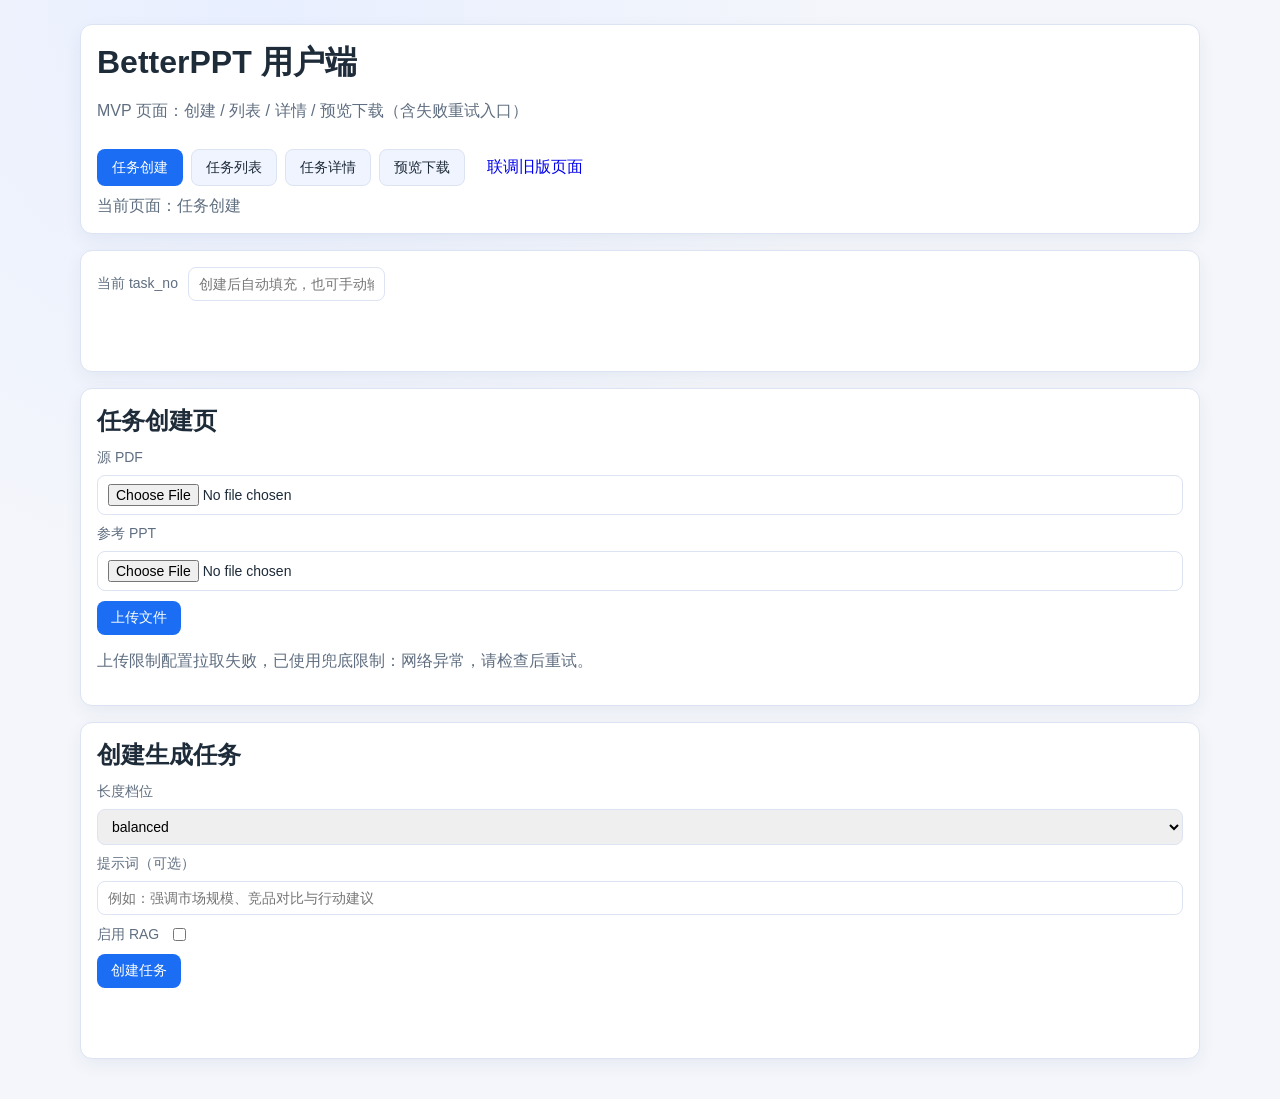
<file: source/frontend/index.html>
﻿<!doctype html>
<html lang="zh-CN">
<head>
  <meta charset="UTF-8" />
  <meta name="viewport" content="width=device-width, initial-scale=1.0" />
  <title>BetterPPT 控制台</title>
  <link rel="stylesheet" href="./styles.css" />
</head>
<body>
  <main class="container">
    <header class="app-header card">
      <div>
        <h1>BetterPPT 用户端</h1>
        <p class="hint">MVP 页面：创建 / 列表 / 详情 / 预览下载（含失败重试入口）</p>
      </div>
      <nav class="app-nav" id="appNav">
        <button type="button" class="secondary" data-route="/app/create">任务创建</button>
        <button type="button" class="secondary" data-route="/app/tasks">任务列表</button>
        <button type="button" class="secondary" data-route="/app/detail">任务详情</button>
        <button type="button" class="secondary" data-route="/app/result">预览下载</button>
        <a class="secondary nav-link" href="./legacy.html">联调旧版页面</a>
      </nav>
      <div class="route-state">
        <span class="hint" id="routeStatus"></span>
      </div>
    </header>

    <section class="card">
      <div class="row row-inline">
        <label for="taskNoInput">当前 task_no</label>
        <input id="taskNoInput" type="text" placeholder="创建后自动填充，也可手动输入" />
      </div>
      <p id="taskOperationStatus" class="hint task-operation-status"></p>
    </section>

    <section id="viewCreate" class="app-view">
      <section class="card">
        <h2>任务创建页</h2>
        <div class="row">
          <label>源 PDF</label>
          <input id="pdfFile" type="file" accept=".pdf,application/pdf" />
        </div>
        <div class="row">
          <label>参考 PPT</label>
          <input id="pptFile" type="file" accept=".ppt,.pptx,application/vnd.ms-powerpoint,application/vnd.openxmlformats-officedocument.presentationml.presentation" />
        </div>
        <button id="uploadBtn">上传文件</button>
        <p id="uploadStatus" class="hint"></p>
      </section>

      <section class="card">
        <h2>创建生成任务</h2>
        <div class="row">
          <label>长度档位</label>
          <select id="detailLevel">
            <option value="concise">concise</option>
            <option value="balanced" selected>balanced</option>
            <option value="detailed">detailed</option>
          </select>
        </div>
        <div class="row">
          <label>提示词（可选）</label>
          <input id="prompt" type="text" placeholder="例如：强调市场规模、竞品对比与行动建议" />
        </div>
        <div class="row row-inline">
          <label>启用 RAG</label>
          <input id="ragEnabled" type="checkbox" />
        </div>
        <button id="createTaskBtn">创建任务</button>
        <p id="taskCreateStatus" class="hint"></p>
      </section>
    </section>

    <section id="viewTasks" class="app-view hidden">
      <section class="card">
        <h2>任务列表页</h2>
        <div class="toolbar">
          <button id="refreshTaskListBtn">刷新列表</button>
          <span id="taskListStatus" class="hint"></span>
        </div>
        <div id="taskListPanel" class="task-list"></div>
      </section>

      <section class="card">
        <h2>指标看板</h2>
        <div class="toolbar">
          <label for="metricsDaysInput">统计天数</label>
          <input id="metricsDaysInput" type="number" min="1" max="365" value="7" />
          <button id="metricsRefreshBtn">刷新指标</button>
          <span id="metricsStatus" class="hint"></span>
        </div>
        <div id="metricsPanel"></div>
      </section>
    </section>

    <section id="viewDetail" class="app-view hidden">
      <section class="card">
        <h2>任务详情页（进度 + 日志）</h2>
        <div class="action-row">
          <button id="refreshTaskBtn">查询任务</button>
          <button id="pollTaskBtn">开始轮询</button>
          <button id="stopPollBtn">停止轮询</button>
          <button id="cancelTaskBtn" class="secondary">取消任务</button>
          <button id="retryTaskBtn" class="secondary">重试任务</button>
        </div>
        <div id="taskDetail" class="task-detail"></div>
      </section>

      <section class="card">
        <h2>任务回放</h2>
        <div class="toolbar">
          <button id="replayRefreshBtn">刷新回放</button>
          <span id="replayStatus" class="hint"></span>
        </div>
        <div id="replayPanel" class="task-detail"></div>
      </section>

      <section class="card">
        <h2>可观测面板</h2>
        <div class="toolbar">
          <button id="observabilityRefreshBtn">刷新可观测数据</button>
          <span id="observabilityStatus" class="hint"></span>
        </div>
        <div id="observabilityPanel"></div>
      </section>
    </section>

    <section id="viewResult" class="app-view hidden">
      <section class="card">
        <h2>结果预览与下载页</h2>
        <div class="action-row">
          <button id="previewBtn">获取预览</button>
          <button id="resultBtn">获取下载链接</button>
        </div>
        <p id="previewStatus" class="hint"></p>
        <div id="previewPanel"></div>
        <p id="downloadLink"></p>
      </section>
    </section>
  </main>

  <script type="module" src="./app.js"></script>
</body>
</html>
</file>
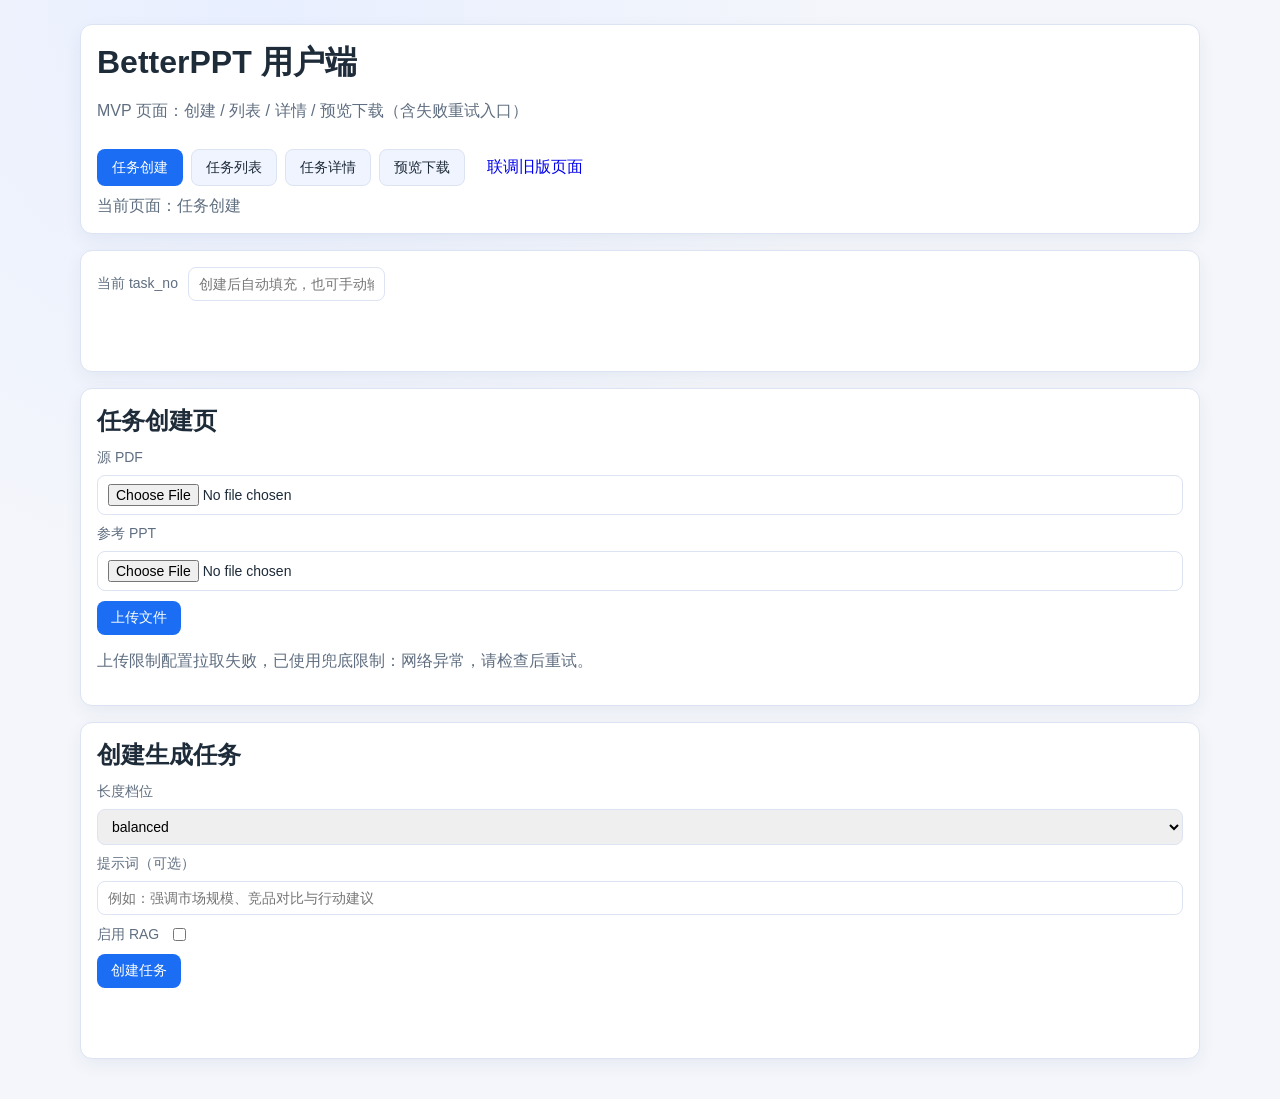
<file: source/frontend/app/index.html>
﻿<!doctype html>
<html lang="zh-CN">
<head>
  <meta charset="UTF-8" />
  <meta name="viewport" content="width=device-width, initial-scale=1.0" />
  <title>BetterPPT 控制台</title>
  <link rel="stylesheet" href="../styles.css" />
</head>
<body>
  <script>
    // Keep local static hosting compatible: route to root app with hash-based /app/*.
    const route = window.location.pathname.replace(/\/app\/index\.html$/, '/app/create').replace(/\/app\/$/, '/app/create');
    window.location.replace(`../index.html#${route}`);
  </script>
</body>
</html>
</file>
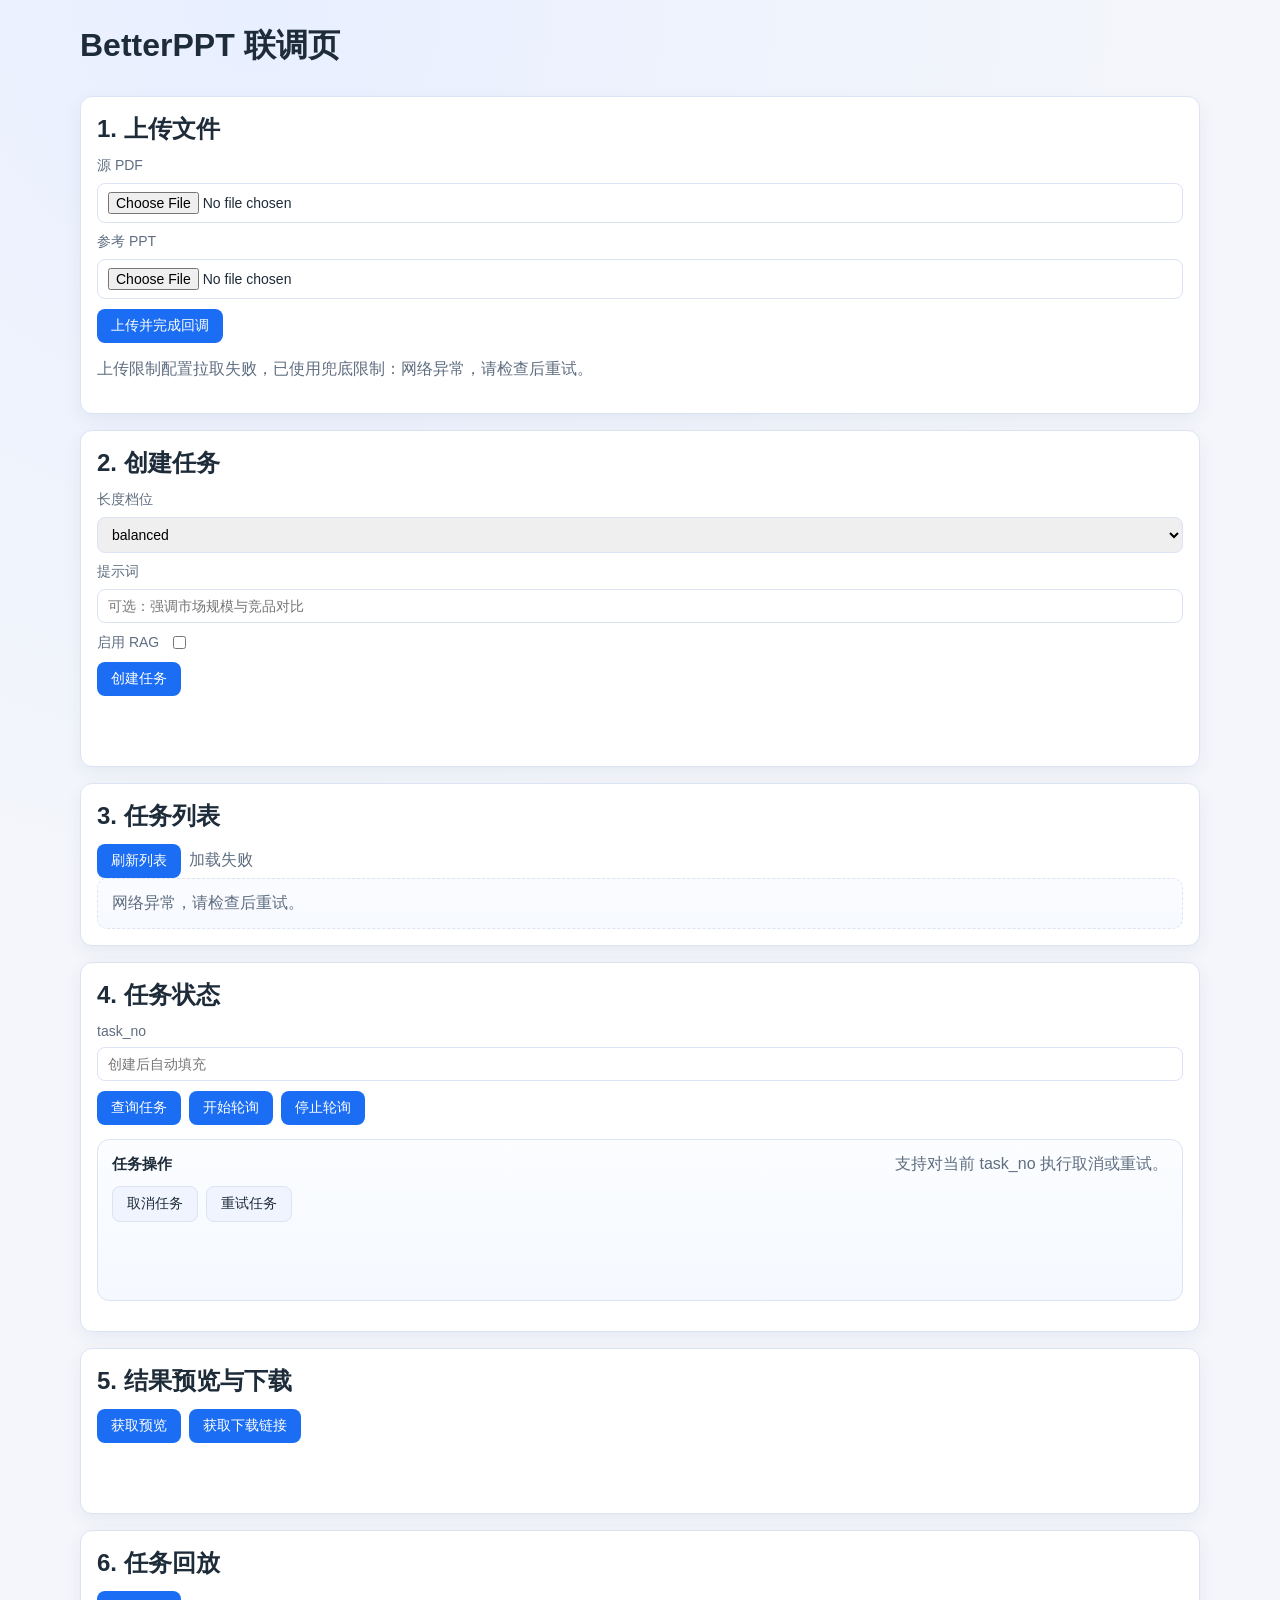
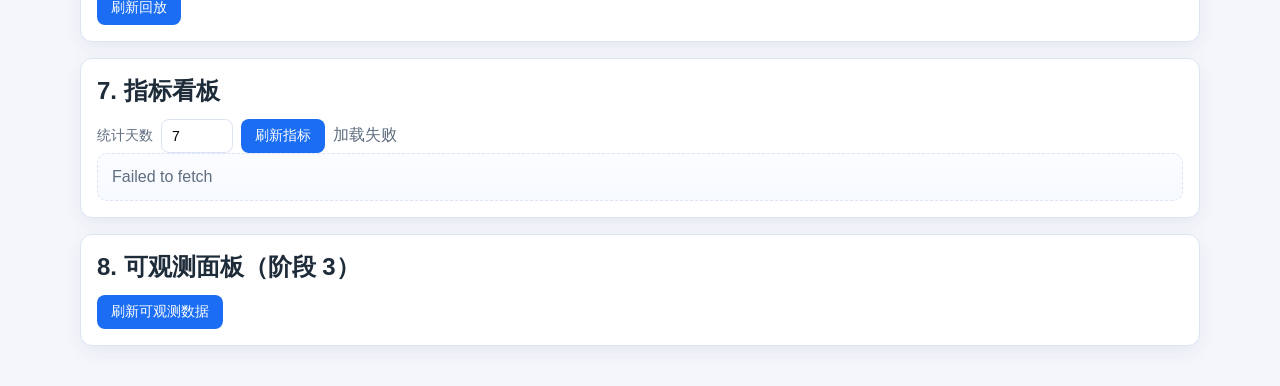
<file: source/frontend/legacy.html>
﻿<!doctype html>
<html lang="zh-CN">
<head>
  <meta charset="UTF-8" />
  <meta name="viewport" content="width=device-width, initial-scale=1.0" />
  <title>BetterPPT M4 Visual Demo</title>
  <link rel="stylesheet" href="./styles.css" />
</head>
<body>
  <main class="container">
    <h1>BetterPPT 联调页</h1>

    <section class="card">
      <h2>1. 上传文件</h2>
      <div class="row">
        <label>源 PDF</label>
        <input id="pdfFile" type="file" accept=".pdf,application/pdf" />
      </div>
      <div class="row">
        <label>参考 PPT</label>
        <input id="pptFile" type="file" accept=".ppt,.pptx,application/vnd.ms-powerpoint,application/vnd.openxmlformats-officedocument.presentationml.presentation" />
      </div>
      <button id="uploadBtn">上传并完成回调</button>
      <p id="uploadStatus" class="hint"></p>
    </section>

    <section class="card">
      <h2>2. 创建任务</h2>
      <div class="row">
        <label>长度档位</label>
        <select id="detailLevel">
          <option value="concise">concise</option>
          <option value="balanced" selected>balanced</option>
          <option value="detailed">detailed</option>
        </select>
      </div>
      <div class="row">
        <label>提示词</label>
        <input id="prompt" type="text" placeholder="可选：强调市场规模与竞品对比" />
      </div>
      <div class="row row-inline">
        <label>启用 RAG</label>
        <input id="ragEnabled" type="checkbox" />
      </div>
      <button id="createTaskBtn">创建任务</button>
      <p id="taskCreateStatus" class="hint"></p>
    </section>

    <section class="card">
      <h2>3. 任务列表</h2>
      <div class="toolbar">
        <button id="refreshTaskListBtn">刷新列表</button>
        <span id="taskListStatus" class="hint"></span>
      </div>
      <div id="taskListPanel" class="task-list"></div>
    </section>

    <section class="card">
      <h2>4. 任务状态</h2>
      <div class="row">
        <label>task_no</label>
        <input id="taskNoInput" type="text" placeholder="创建后自动填充" />
      </div>
      <div class="action-row">
        <button id="refreshTaskBtn">查询任务</button>
        <button id="pollTaskBtn">开始轮询</button>
        <button id="stopPollBtn">停止轮询</button>
      </div>
      <div class="task-operation">
        <div class="task-operation-header">
          <h3>任务操作</h3>
          <span class="hint">支持对当前 task_no 执行取消或重试。</span>
        </div>
        <div class="action-row">
          <button id="cancelTaskBtn" class="secondary">取消任务</button>
          <button id="retryTaskBtn" class="secondary">重试任务</button>
        </div>
        <p id="taskOperationStatus" class="hint task-operation-status"></p>
      </div>
      <div id="taskDetail" class="task-detail"></div>
    </section>

    <section class="card">
      <h2>5. 结果预览与下载</h2>
      <div class="action-row">
        <button id="previewBtn">获取预览</button>
        <button id="resultBtn">获取下载链接</button>
      </div>
      <p id="previewStatus" class="hint"></p>
      <div id="previewPanel"></div>
      <p id="downloadLink"></p>
    </section>

    <section class="card">
      <h2>6. 任务回放</h2>
      <div class="toolbar">
        <button id="replayRefreshBtn">刷新回放</button>
        <span id="replayStatus" class="hint"></span>
      </div>
      <div id="replayPanel" class="task-detail"></div>
    </section>

    <section class="card">
      <h2>7. 指标看板</h2>
      <div class="toolbar">
        <label for="metricsDaysInput">统计天数</label>
        <input id="metricsDaysInput" type="number" min="1" max="365" value="7" />
        <button id="metricsRefreshBtn">刷新指标</button>
        <span id="metricsStatus" class="hint"></span>
      </div>
      <div id="metricsPanel"></div>
    </section>

    <section class="card">
      <h2>8. 可观测面板（阶段 3）</h2>
      <div class="toolbar">
        <button id="observabilityRefreshBtn">刷新可观测数据</button>
        <span id="observabilityStatus" class="hint"></span>
      </div>
      <div id="observabilityPanel"></div>
    </section>
  </main>

  <script type="module" src="./app.js"></script>
</body>
</html>
</file>
<file: source/frontend/styles.css>
﻿:root {
  --bg: #f4f6fb;
  --card: #ffffff;
  --text: #1e2b39;
  --muted: #5f6e80;
  --brand: #1b6ef3;
  --brand-soft: #e8f0ff;
  --border: #dce3f2;
  --danger: #c0392b;
  --success: #1a7f37;
}

* {
  box-sizing: border-box;
}

body {
  margin: 0;
  font-family: 'Segoe UI', 'PingFang SC', 'Microsoft YaHei', sans-serif;
  background: radial-gradient(circle at 20% 0%, #e8efff 0%, var(--bg) 40%);
  color: var(--text);
}

.container {
  width: min(1120px, 92vw);
  margin: 24px auto 40px;
  display: grid;
  gap: 16px;
}

.app-header {
  display: grid;
  gap: 10px;
}

.app-nav {
  display: flex;
  flex-wrap: wrap;
  gap: 8px;
}

.app-nav button.active {
  background: var(--brand);
  color: #fff;
  border-color: transparent;
}

.app-view {
  display: grid;
  gap: 16px;
}

.app-view.hidden {
  display: none;
}

.card {
  background: var(--card);
  border: 1px solid var(--border);
  border-radius: 12px;
  padding: 16px;
  box-shadow: 0 6px 18px rgba(25, 50, 90, 0.06);
}

h1, h2 {
  margin: 0 0 12px;
}

.row {
  display: grid;
  gap: 8px;
  margin-bottom: 10px;
}

.row-inline {
  display: flex;
  align-items: center;
  gap: 10px;
}

.toolbar,
.action-row {
  display: flex;
  gap: 8px;
  flex-wrap: wrap;
  align-items: center;
}

.task-operation {
  margin: 14px 0;
  padding: 14px;
  border: 1px solid var(--border);
  border-radius: 12px;
  background: linear-gradient(180deg, #fbfdff 0%, #f5f8ff 100%);
  display: grid;
  gap: 10px;
}

.task-operation-header {
  display: flex;
  justify-content: space-between;
  gap: 8px;
  align-items: baseline;
  flex-wrap: wrap;
}

.task-operation-header h3 {
  margin: 0;
  font-size: 15px;
}

.task-operation-status {
  min-height: 20px;
}

label {
  font-size: 14px;
  color: var(--muted);
}

input, select, button {
  font-size: 14px;
}

input, select {
  border: 1px solid var(--border);
  border-radius: 8px;
  padding: 8px 10px;
}

button {
  border: none;
  background: var(--brand);
  color: white;
  border-radius: 8px;
  padding: 8px 14px;
  cursor: pointer;
}

button:hover {
  opacity: 0.92;
}

button.secondary {
  background: #eff4ff;
  color: var(--text);
  border: 1px solid var(--border);
}

.nav-link {
  text-decoration: none;
  display: inline-flex;
  align-items: center;
  padding: 8px 14px;
  border-radius: 8px;
}

.hint {
  color: var(--muted);
  min-height: 22px;
}

.task-list {
  display: grid;
  gap: 10px;
}

.task-list-empty {
  padding: 14px;
  border-radius: 10px;
  border: 1px dashed var(--border);
  color: var(--muted);
  background: linear-gradient(180deg, #fbfcff 0%, #f6f9ff 100%);
}

.task-item {
  display: grid;
  gap: 8px;
  padding: 14px;
  border-radius: 12px;
  border: 1px solid var(--border);
  background: linear-gradient(180deg, #ffffff 0%, #fbfdff 100%);
  cursor: pointer;
  transition: transform 0.15s ease, border-color 0.15s ease, box-shadow 0.15s ease;
}

.task-item:hover {
  transform: translateY(-1px);
  border-color: #b8c8ea;
  box-shadow: 0 10px 24px rgba(25, 50, 90, 0.08);
}

.task-item-actions {
  display: flex;
  gap: 8px;
  justify-content: flex-end;
  flex-wrap: wrap;
}

.task-item-actions .secondary {
  padding: 6px 10px;
  font-size: 12px;
}

.task-item-top {
  display: flex;
  justify-content: space-between;
  gap: 10px;
  align-items: center;
  flex-wrap: wrap;
}

.task-item-title {
  font-weight: 700;
  font-size: 15px;
}

.task-item-meta {
  display: flex;
  gap: 8px;
  flex-wrap: wrap;
  color: var(--muted);
  font-size: 13px;
}

.badge {
  display: inline-flex;
  align-items: center;
  gap: 4px;
  padding: 4px 10px;
  border-radius: 999px;
  background: var(--brand-soft);
  color: var(--brand);
  font-size: 12px;
  font-weight: 600;
}

.badge.status-failed,
.badge.status-canceled {
  background: #fff1ee;
  color: var(--danger);
}

.badge.status-succeeded {
  background: #ecf8ef;
  color: var(--success);
}

.badge.status-fallback {
  background: #fff8e8;
  color: #9a6a00;
}

.task-detail {
  display: grid;
  gap: 10px;
}

.task-detail-grid {
  display: grid;
  grid-template-columns: repeat(auto-fit, minmax(180px, 1fr));
  gap: 10px;
}

.metric {
  padding: 12px;
  border-radius: 10px;
  border: 1px solid var(--border);
  background: #f8faff;
}

.metric-label {
  color: var(--muted);
  font-size: 12px;
  margin-bottom: 4px;
}

.metric-value {
  font-size: 15px;
  font-weight: 700;
  word-break: break-word;
}

.metric-value.error {
  color: var(--danger);
}

pre {
  white-space: pre-wrap;
  background: #f8faff;
  border: 1px dashed var(--border);
  border-radius: 8px;
  padding: 10px;
  min-height: 100px;
  margin: 0;
  max-height: 320px;
  overflow: auto;
}

.preview-loading,
.preview-empty,
.metric-loading,
.metric-error,
.metric-empty {
  padding: 14px;
  border-radius: 10px;
  border: 1px dashed var(--border);
  color: var(--muted);
  background: linear-gradient(180deg, #fbfcff 0%, #f6f9ff 100%);
}

.preview-slide {
  margin-bottom: 16px;
  padding-bottom: 14px;
  border-bottom: 1px solid var(--border);
}

.preview-slide:last-child {
  border-bottom: none;
}

.preview-slide-meta {
  margin-bottom: 8px;
  color: var(--muted);
  font-size: 13px;
}

#previewPanel img {
  width: min(100%, 760px);
  display: block;
  border: 1px solid var(--border);
  border-radius: 10px;
  background: white;
}

.replay-section {
  display: grid;
  gap: 8px;
}

.replay-list {
  display: grid;
  gap: 10px;
}

.replay-item,
.replay-event {
  border: 1px solid var(--border);
  border-radius: 10px;
  padding: 10px;
  background: #fbfdff;
}

.replay-item-head,
.replay-event-head {
  display: flex;
  justify-content: space-between;
  gap: 8px;
  align-items: center;
  flex-wrap: wrap;
}

.replay-item-title,
.replay-event-type {
  font-size: 14px;
  font-weight: 700;
}

.replay-item-meta,
.replay-event-time,
.replay-event-message,
.replay-error {
  color: var(--muted);
  font-size: 12px;
}

.replay-item-grid {
  margin-top: 8px;
  display: grid;
  grid-template-columns: repeat(auto-fit, minmax(240px, 1fr));
  gap: 8px;
}

.replay-highlight-grid {
  margin-top: 8px;
  display: grid;
  gap: 8px;
}

.replay-highlight-card {
  border: 1px solid var(--border);
  border-radius: 8px;
  padding: 8px 10px;
  background: #f7faff;
  display: grid;
  gap: 6px;
}

.replay-highlight-line {
  display: flex;
  justify-content: space-between;
  gap: 8px;
  font-size: 12px;
  color: var(--muted);
}

.replay-highlight-line b {
  color: var(--text);
  font-weight: 700;
}

.replay-flag-row {
  display: flex;
  gap: 6px;
  flex-wrap: wrap;
}

.replay-flag {
  display: inline-flex;
  align-items: center;
  padding: 2px 8px;
  border-radius: 999px;
  border: 1px solid #cfd9ea;
  background: #ffffff;
  color: #274160;
  font-size: 11px;
}

.replay-flag.muted {
  color: var(--muted);
  border-color: var(--border);
}

.metric-grid {
  display: grid;
  grid-template-columns: repeat(auto-fit, minmax(150px, 1fr));
  gap: 10px;
}

.metric-card {
  border: 1px solid var(--border);
  border-radius: 10px;
  padding: 10px;
  background: #f8faff;
}

.metric-card.success {
  background: #ecf8ef;
  border-color: #b7e2c3;
}

.metric-card.danger {
  background: #fff1ee;
  border-color: #f2c6bd;
}

.metric-card.muted {
  background: #f7f7f9;
}

.metric-card-title {
  color: var(--muted);
  font-size: 12px;
}

.metric-card-value {
  margin-top: 4px;
  font-size: 18px;
  font-weight: 700;
}

@media (max-width: 768px) {
  .container {
    width: 94vw;
  }
  .action-row {
    flex-direction: column;
    align-items: stretch;
  }
  .action-row button {
    width: 100%;
  }
}

.obs-grid {
  display: grid;
  gap: 10px;
  grid-template-columns: repeat(auto-fit, minmax(280px, 1fr));
}

.obs-card {
  border: 1px solid var(--border);
  border-radius: 10px;
  background: #fbfdff;
  padding: 10px;
  display: grid;
  gap: 8px;
}

.obs-row {
  display: flex;
  align-items: baseline;
  justify-content: space-between;
  gap: 10px;
  font-size: 12px;
  color: var(--muted);
}

.obs-row b {
  color: var(--text);
  font-weight: 700;
  text-align: right;
  max-width: 58%;
  word-break: break-word;
}

.obs-row.small {
  font-size: 11px;
}

.obs-chunk {
  border: 1px dashed var(--border);
  border-radius: 8px;
  background: #f8faff;
  padding: 6px 8px;
}

.obs-chunk-text {
  margin-top: 4px;
  color: var(--text);
  font-size: 12px;
  line-height: 1.45;
}

.obs-step {
  border: 1px solid #e5ebf7;
  border-radius: 8px;
  background: #f8fbff;
  padding: 6px 8px;
  display: grid;
  gap: 4px;
}

.metric-section {
  margin-top: 12px;
  display: grid;
  gap: 8px;
}

.metric-section-title {
  font-size: 13px;
  color: var(--muted);
}

.metric-error-list {
  list-style: none;
  margin: 0;
  padding: 0;
  display: grid;
  gap: 6px;
}

.metric-error-item {
  display: flex;
  justify-content: space-between;
  border: 1px solid var(--border);
  border-radius: 8px;
  padding: 8px 10px;
  background: #fff;
}

.metric-error-code {
  font-family: Consolas, 'Courier New', monospace;
  font-size: 12px;
}

.metric-error-count {
  font-weight: 700;
}

@media (max-width: 720px) {
  .container {
    width: min(100vw - 24px, 1120px);
    margin: 12px auto 28px;
  }

  .card {
    padding: 14px;
  }

  .task-item-top,
  .toolbar,
  .action-row {
    align-items: flex-start;
  }
}
</file>
